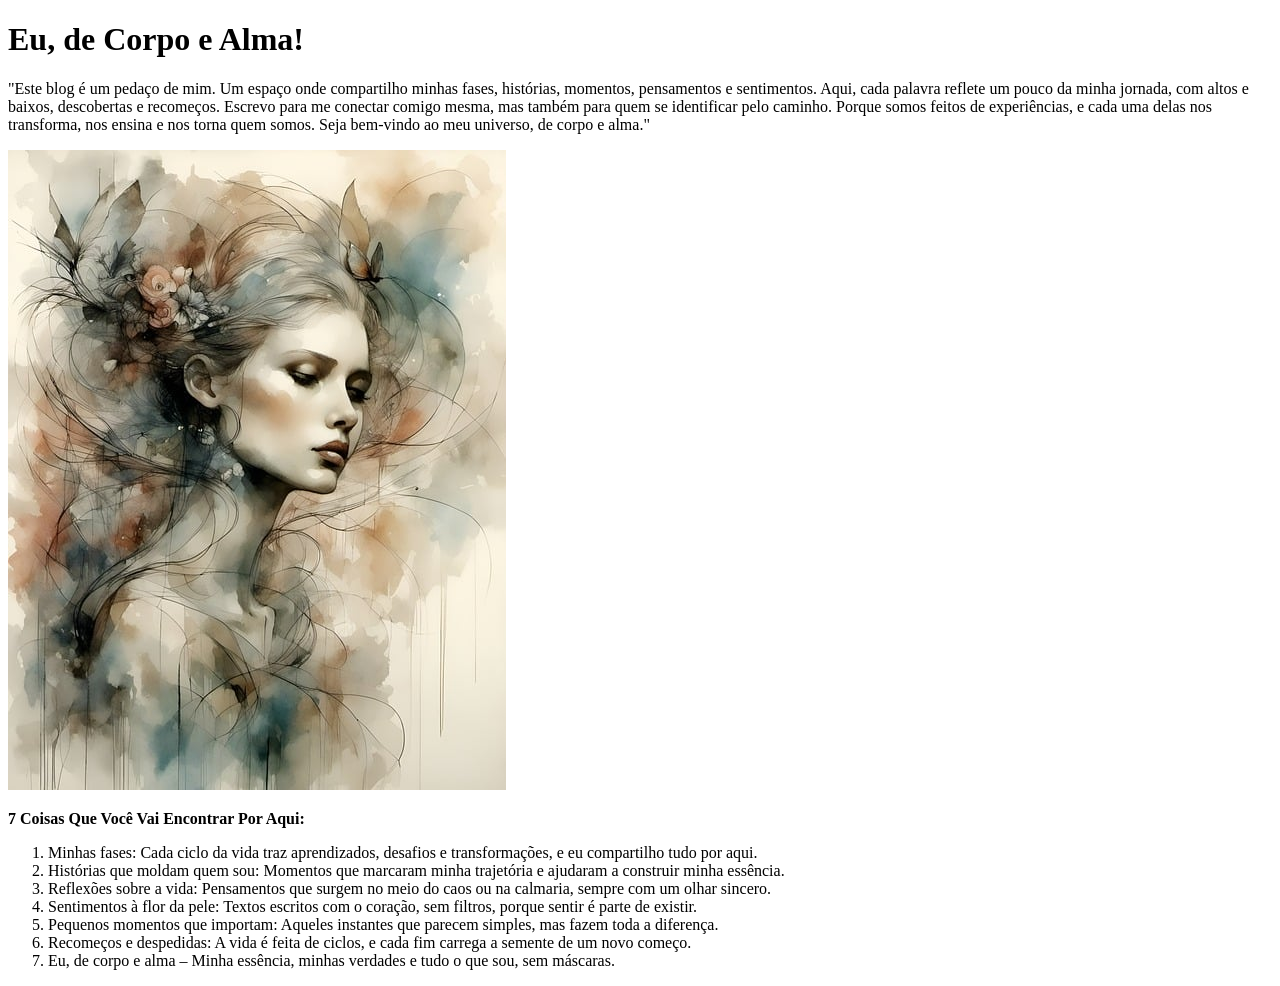
<file: esboco-blog-html/index.html>
<!DOCTYPE html>
<html>

<head>
    <meta charset="UTF-8">
    <meta name="viewport" content="width=device-width, initial-scale=1.0">
    <title>Blog Gessica Barth - Eu, de Corpo e Alma</title>
</head>

<body>
    <h1>Eu, de Corpo e Alma!</h1>
    <p>"Este blog é um pedaço de mim. Um espaço onde compartilho minhas fases, histórias, momentos, pensamentos e
        sentimentos. Aqui, cada palavra reflete um pouco da minha jornada, com altos e baixos, descobertas e recomeços.
        Escrevo para me conectar comigo mesma, mas também para quem se identificar pelo caminho. Porque somos feitos de
        experiências, e cada uma delas nos transforma, nos ensina e nos torna quem somos. Seja bem-vindo ao meu
        universo, de corpo e alma."</p>
    <img src="alma.png" alt="Imagem da logo do blog">
    <p><strong>7 Coisas Que Você Vai Encontrar Por Aqui:</strong></p>
    <ol>

        <li>Minhas fases: Cada ciclo da vida traz aprendizados, desafios e transformações, e eu compartilho tudo por
            aqui.</li>
        <li>Histórias que moldam quem sou: Momentos que marcaram minha trajetória e ajudaram a construir minha
            essência.</li>
        <li>Reflexões sobre a vida: Pensamentos que surgem no meio do caos ou na calmaria, sempre com um olhar sincero.
        </li>
        <li>Sentimentos à flor da pele: Textos escritos com o coração, sem filtros, porque sentir é parte de existir.
        </li>
        <li>Pequenos momentos que importam: Aqueles instantes que parecem simples, mas fazem toda a diferença.</li>
        <li>Recomeços e despedidas: A vida é feita de ciclos, e cada fim carrega a semente de um novo começo.</li>
        <li>Eu, de corpo e alma – Minha essência, minhas verdades e tudo o que sou, sem máscaras.</li>
    </ol>
</body>

</html>
</file>
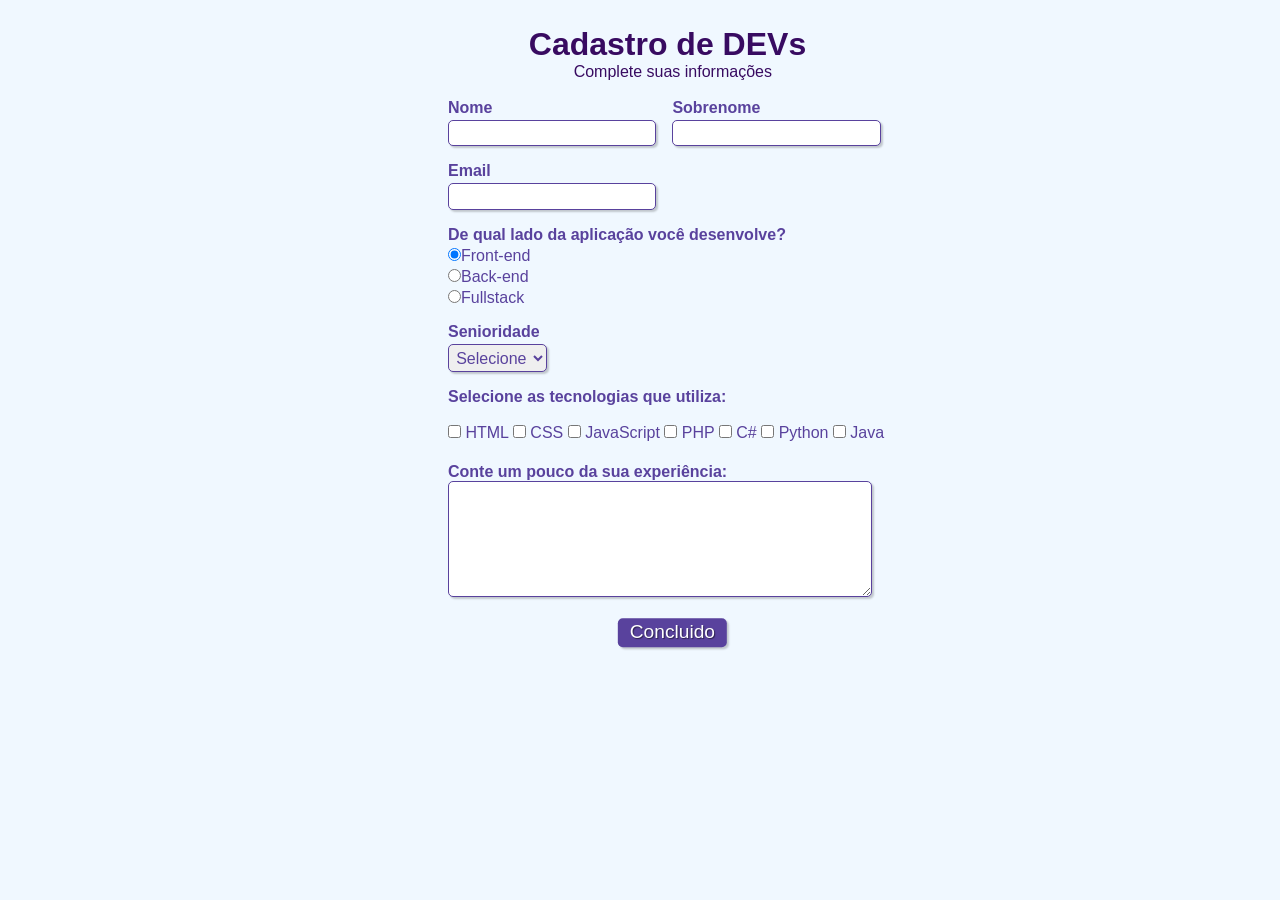
<file: formulario-cadastro-devs/index.html>
<!DOCTYPE html>
<html lang="en">

<head>
    <meta charset="UTF-8">
    <meta name="viewport" content="width=device-width, initial-scale=1.0">
    <link rel="stylesheet" type="text/css" href="./assets/css/styles.css" media="screen">
    <title>Cadastro</title>
</head>

<body>

    <div>
        <h1 id="titulo">Cadastro de DEVs</h1>
        <p id="subtitulo">Complete suas informações</p>
        <br>
    </div>

    <form>
        <fieldset class="grupo">
            <div class="campo">
                <label for="nome"><strong>Nome</strong></label>
                <input type="text" name="nome" id="nome" required>
            </div>

            <div class="campo">
                <label for="sobrenome"><strong>Sobrenome</strong></label>
                <input type="text" name="sobrenome" id="sobrenome" required>
            </div>
        </fieldset>

        <div class="campo">
            <label for="email"><strong>Email</strong></label>
            <input type="email" name="email" id="email" required>
        </div>

        <div class="campo">
            <label><strong>De qual lado da aplicação você desenvolve?</strong></label>
            <label>
                <input type="radio" name="devweb" value="frontend" checked>Front-end
            </label>
            <label>
                <input type="radio" name="devweb" value="backend">Back-end
            </label>
            <label>
                <input type="radio" name="devweb" value="fullstack">Fullstack
            </label>
        </div>

        <div class="campo">
            <label for="Senioridade"><strong>Senioridade</strong></label>
            <select id="Senioridade" required>
                <option selected disabled value="">Selecione</option>
                <option>Junior</option>
                <option>Pleno</option>
                <option>Senior</option>
            </select>
        </div>

        <fieldset class="grupo">
            <div id="check">
                <label><strong>Selecione as tecnologias que utiliza:</strong></label><br><br>
                <input type="checkbox" id="tecnologia1" name="tecnologia1" value="HTML">
                <label for="tecnologia1">HTML</label>
                <input type="checkbox" id="tecnologia2" name="tecnologia2" value="CSS">
                <label for="tecnologia2">CSS</label>
                <input type="checkbox" id="tecnologia3" name="tecnologia3" value="JavaScript">
                <label for="tecnologia3">JavaScript</label>
                <input type="checkbox" id="tecnologia4" name="tecnologia4" value="PHP">
                <label for="tecnologia4">PHP</label>
                <input type="checkbox" id="tecnologia5" name="tecnologia5" value="C#">
                <label for="tecnologia5">C#</label>
                <input type="checkbox" id="tecnologia6" name="tecnologia6" value="Python">
                <label for="tecnologia6">Python</label>
                <input type="checkbox" id="tecnologia7" name="tecnologia7" value="Java">
                <label for="tecnologia7">Java</label>
            </div>
        </fieldset>

        <div class="campo">
            <br>
            <label for="experiencia"></label><strong>Conte um pouco da sua experiência: </strong></label>
            <textarea rows="6" style="width: 26em;" id="experiencia" name="experiencia"></textarea>
        </div>

        <button class="botao" type="submit" onsubmit="">Concluido</button>

    </form>

</body>

</html>
</file>
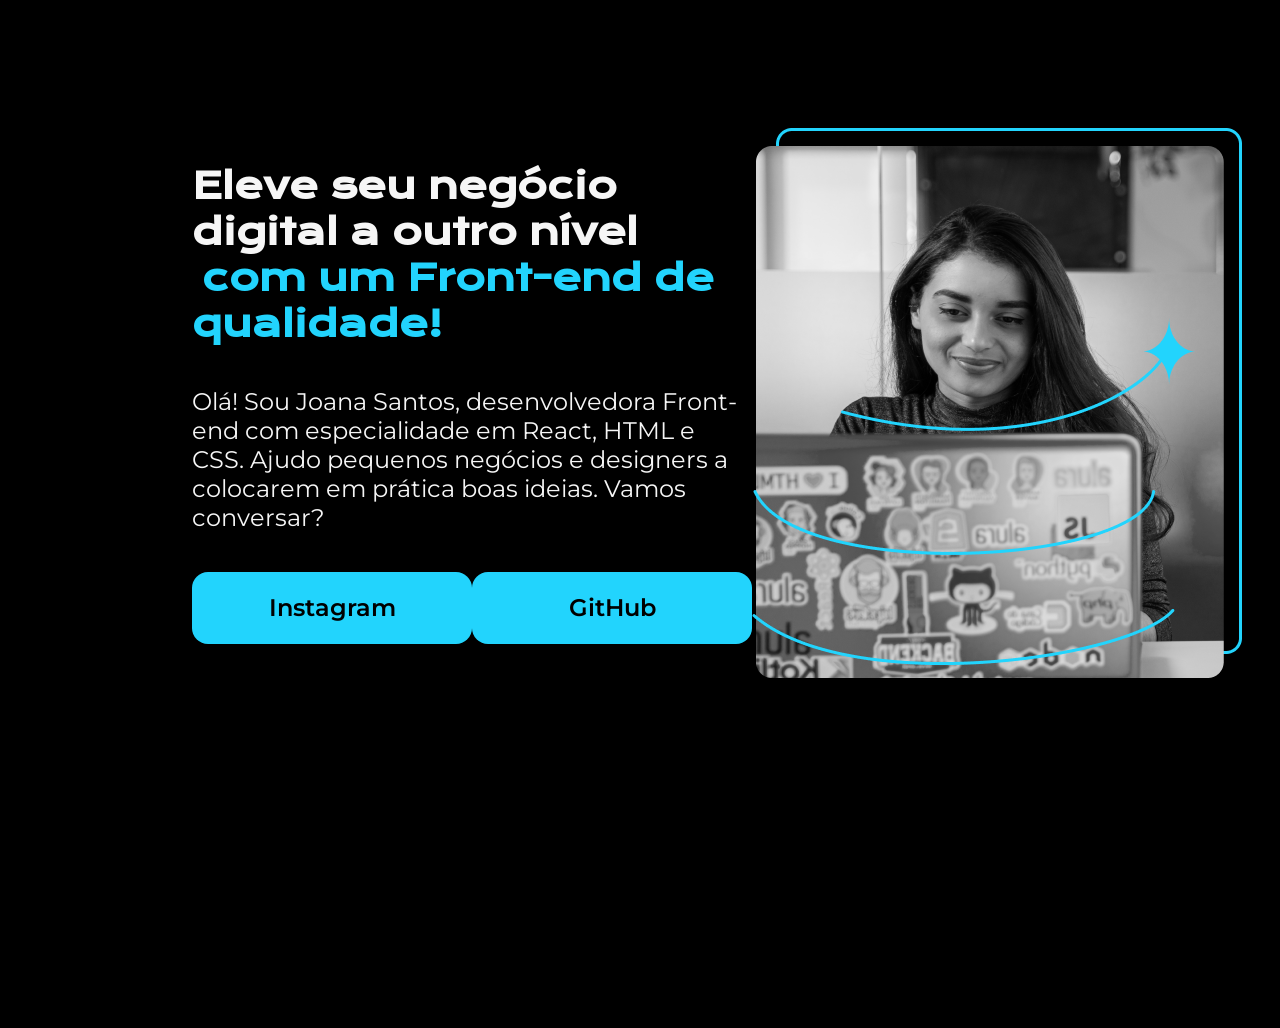
<file: projetos-web-html-css/index.html>
<!DOCTYPE html>
<html lang="pt-br">

<head>
    <meta charset="UTF-8">
    <meta http-equiv="X-UA-Compatible" content="IE=edge">
    <meta name="viewport" content="width=device-width, initial-scale=1.0">
    <title>Portfolio</title>
    <link rel="stylesheet" href="style.css">
</head>

<body>
    <header></header>
    <main class="apresentacao">
        <section class="apresentacao__conteudo">
            <h1 class="apresentacao__conteudo__titulo">Eleve seu negócio digital a outro nível <strong class="titulo-destaque">com um Front-end de qualidade!</strong></h1>
            <p class="apresentacao__conteudo__paragrafo">Olá! Sou Joana Santos, desenvolvedora Front-end com especialidade em React, HTML e CSS. Ajudo pequenos negócios e designers a colocarem em prática boas ideias. Vamos conversar?</p>
            <div class="apresentacao__links">
                <a class="apresentacao__links__link" href="https://instagram.com/gessica.barth">Instagram</a>
                <a class="apresentacao__links__link" href="https://github.com/gessicabarth">GitHub</a>
        </div>
        </section>
        <img src="imagem.png" alt="Foto fa Joana Santos programando">
    </main>
    <footer></footer>
</body>

</html>
</file>
<file: formulario-cadastro-devs/assets/css/styles.css>
* {
    margin: 0;
    padding: 0;
}

#titulo {
    font-family: sans-serif;
    color: #380B61;
    margin-left: 18%;
}

#subtitulo {
    font-family: sans-serif;
    color: #380B61;
    margin-left: 28%;
}
/*
#check {
    display: inline-block;
} */

fieldset {
    border: 0;
}

body {
    position: absolute;
    background-color: #F0F8FF;
    font-family: sans-serif;
    font-size: 1em;
    color: #59429D;
    margin-left: 35%;
    margin-top: 2%;
    justify-content: center;
}

input, select, textarea, button {
    font-family: sans-serif;
    font-size: 1em;
    color: #59429D;
    border-radius: 5px;
}

.grupo:before, .grupo:after {
    display: table;
}

.grupo:after {
    clear: both;
}

.campo {
    margin-bottom: 1em;
}

.campo label {
    margin-bottom: 0.2em;
    color: #59429D;
    display: block;
}

fieldset.grupo .campo {
    float: left;
    margin-right: 1em;
}

.campo input[type="text"], .campo input[type="email"], .campo select, .campo textarea {
    padding: 0.2em;
    border: 1px solid #59429D;
    box-shadow: 2px 2px 2px rgba(0,0,0,0.2);
    display: block;
}

.campo select option {
    padding-right: 1em;
}

.campo input:focus, .campo select:focus, .campo textarea:focus {
    background: #E0E0F8;
}

.botao {
    font-size: 1.2em;
    background-color: #59429D;
    border: 0;
    margin-top: 1em;
    margin-bottom: 1em;
    color: #FFFFFF;
    padding: 0.2em 0.6em;
    box-shadow: 2px 2px 2px rgba(0,0,0,0.2);
    text-shadow: 1px 1px 1px rgba(0,0,0,0.5);
    position: absolute;
    /* top: 90%; */
    left: 50%;
    margin-right: -50%;
    transform: translate(-50%, -50%);
}

.botao:hover {
    background: #CCBBFF;
    box-shadow: inset 2px 2px 2px rgba(0,0,0,0.2);
    text-shadow: none;
}

.botao, select {
    cursor: pointer;
}

#check {
    display: inline-block;
}
</file>
<file: projetos-web-html-css/style.css>
@import url('https://fonts.googleapis.com/css2?family=Krona+One&family=Montserrat:wght@400;600&display=swap');


* {
    margin: 0;
    padding: 0;
}


body {
    height: 100vh;
    box-sizing: border-box;
    background-color: #000000;
    color: #F6F6F6;
}

h1{
    font-weight: bold;
}

.titulo-destaque {
    color: #22D4FD;
    padding: 10px;
}


.apresentacao {
    margin: 10% 15%;
    display: flex;
    align-items: center;
    justify-content: space-between;
}


.apresentacao__conteudo {
    width: 615px;
    display: flex;
    flex-direction: column;
    gap: 40px;
}


.apresentacao__conteudo__titulo {
    font-size: 36px;
    font-family: 'Krona One', sans-serif;
}


.apresentacao__conteudo__paragrafo {
    font-size: 24px;
    font-family: 'Montserrat', sans-serif;
}


.apresentacao__links {
    display: flex;
    justify-content: space-between;
}


.apresentacao__links__link {
    background-color: #22D4FD;
    width: 280px;
    text-align: center;
    border-radius: 16px;
    font-size: 24px;
    font-weight: 600;
    padding: 21.5px 0;
    text-decoration: none;
    color: #000000;
    font-family: 'Montserrat', sans-serif;
}
</file>
